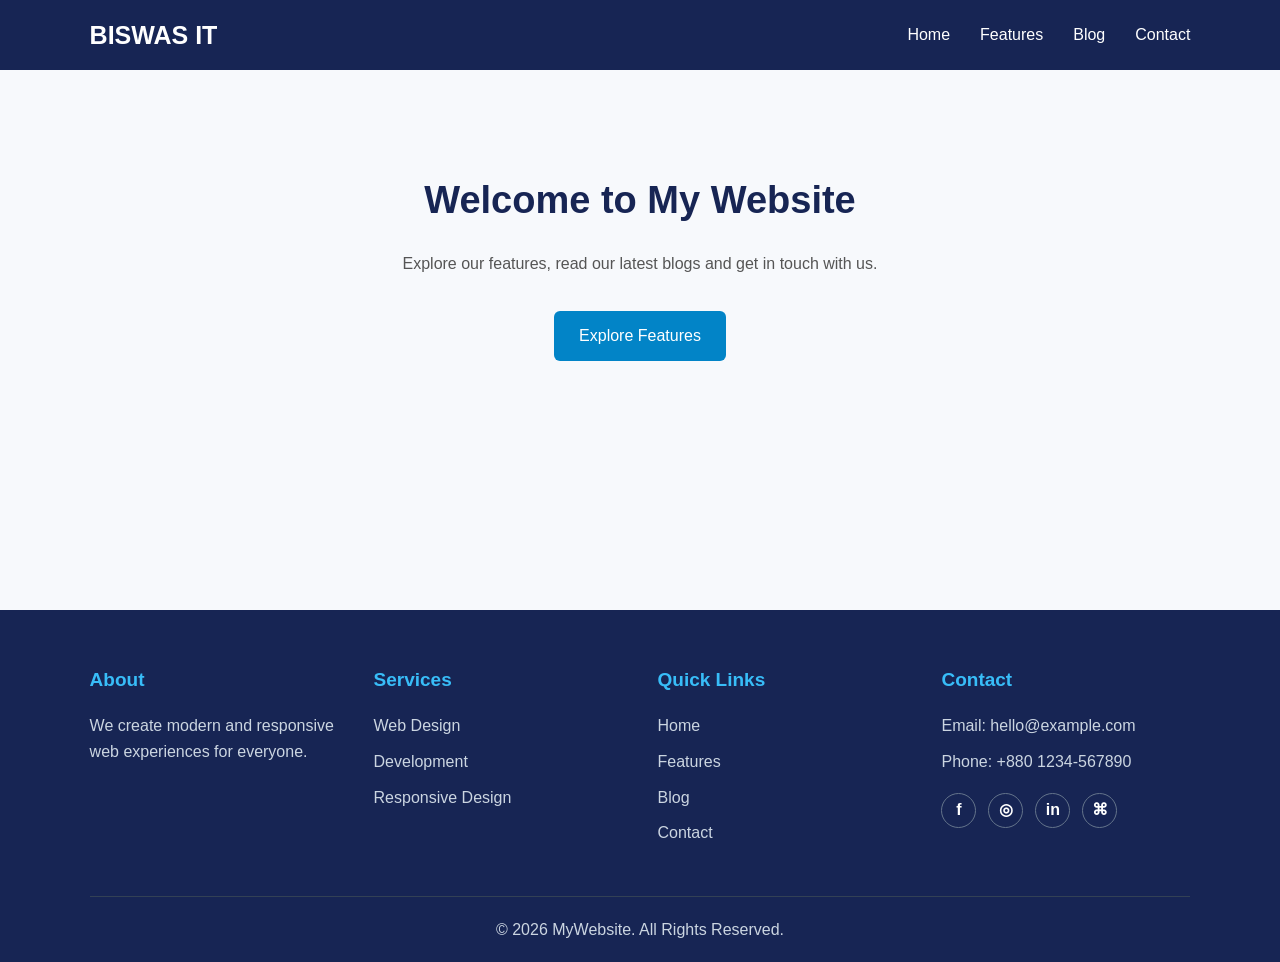
<file: index.html>
<!DOCTYPE html>
<html lang="en">
<head>
    <meta charset="UTF-8">
    <meta name="viewport" content="width=device-width, initial-scale=1.0">
    <title>Home | BISWAS IT</title>
    <link rel="stylesheet" href="style.css">
</head>
<body>

<header class="navbar">
    <a href="index.html" class="logo">BISWAS IT</a>

    <input type="checkbox" id="menu-toggle">
    <label for="menu-toggle" class="hamburger">
        <span></span>
        <span></span>
        <span></span>
    </label>

    <nav>
        <ul class="nav-links">
            <li><a href="index.html">Home</a></li>
            <li><a href="features.html">Features</a></li>
            <li><a href="blog.html">Blog</a></li>
            <li><a href="contact.html">Contact</a></li>
        </ul>
    </nav>
</header>

<main class="page-content">
    <section class="hero">
        <h1>Welcome to My Website</h1>
        <p>Explore our features, read our latest blogs and get in touch with us.</p>
        <a href="features.html" class="btn">Explore Features</a>
    </section>
</main>

<footer class="footer">
    <div class="footer-container">

        <div class="footer-column">
            <h3>About</h3>
            <p>We create modern and responsive web experiences for everyone.</p>
        </div>

        <div class="footer-column">
            <h3>Services</h3>
            <a href="features.html">Web Design</a>
            <a href="features.html">Development</a>
            <a href="features.html">Responsive Design</a>
        </div>

        <div class="footer-column">
            <h3>Quick Links</h3>
            <a href="index.html">Home</a>
            <a href="features.html">Features</a>
            <a href="blog.html">Blog</a>
            <a href="contact.html">Contact</a>
        </div>

        <div class="footer-column">
            <h3>Contact</h3>
            <p>Email: hello@example.com</p>
            <p>Phone: +880 1234-567890</p>

            <div class="social-links">
                <a href="https://facebook.com" aria-label="Facebook">f</a>
                <a href="https://instagram.com" aria-label="Instagram">◎</a>
                <a href="https://linkedin.com" aria-label="LinkedIn">in</a>
                <a href="https://github.com" aria-label="GitHub">⌘</a>
            </div>
        </div>

    </div>

    <div class="footer-bottom">
        <p>&copy; 2026 MyWebsite. All Rights Reserved.</p>
    </div>
</footer>

</body>
</html>
</file>
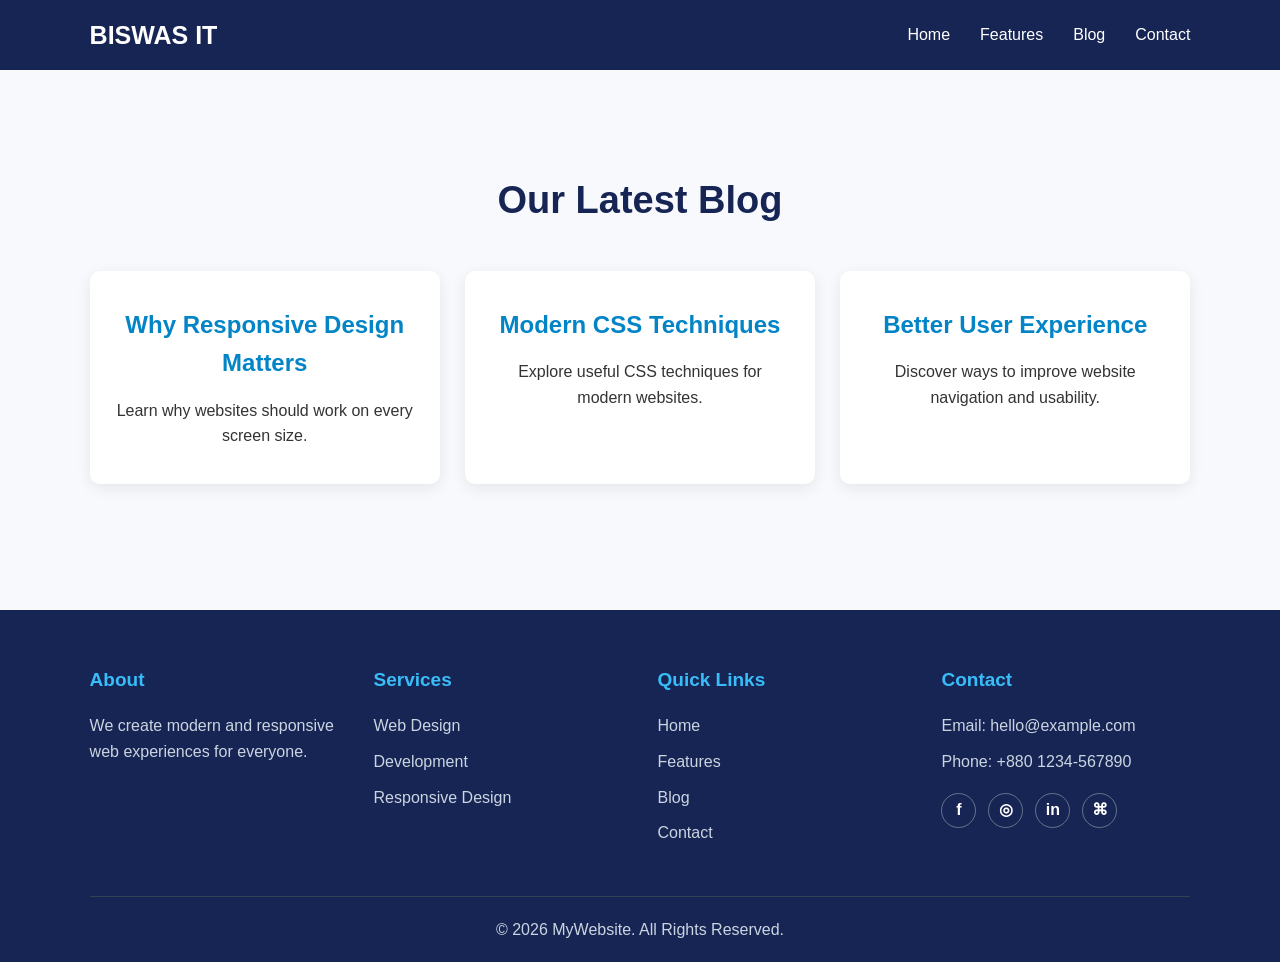
<file: blog.html>
<!DOCTYPE html>
<html lang="en">
<head>
    <meta charset="UTF-8">
    <meta name="viewport" content="width=device-width, initial-scale=1.0">
    <title>Home | BISWAS IT </title>
    <link rel="stylesheet" href="style.css">
</head>
<body>

<header class="navbar">
    <a href="index.html" class="logo">BISWAS IT</a>

    <input type="checkbox" id="menu-toggle">
    <label for="menu-toggle" class="hamburger">
        <span></span>
        <span></span>
        <span></span>
    </label>

    <nav>
        <ul class="nav-links">
            <li><a href="index.html">Home</a></li>
            <li><a href="features.html">Features</a></li>
            <li><a href="blog.html">Blog</a></li>
            <li><a href="contact.html">Contact</a></li>
        </ul>
    </nav>
</header>

<main class="page-content">
    <section class="content-section">
        <h1>Our Latest Blog</h1>
        <div class="feature-grid">
            <div class="feature-card">
                <h2>Why Responsive Design Matters</h2>
                <p>Learn why websites should work on every screen size.</p>
            </div>
            <div class="feature-card">
                <h2>Modern CSS Techniques</h2>
                <p>Explore useful CSS techniques for modern websites.</p>
            </div>
            <div class="feature-card">
                <h2>Better User Experience</h2>
                <p>Discover ways to improve website navigation and usability.</p>
            </div>
        </div>
    </section>
</main>

<footer class="footer">
    <div class="footer-container">

        <div class="footer-column">
            <h3>About</h3>
            <p>We create modern and responsive web experiences for everyone.</p>
        </div>

        <div class="footer-column">
            <h3>Services</h3>
            <a href="features.html">Web Design</a>
            <a href="features.html">Development</a>
            <a href="features.html">Responsive Design</a>
        </div>

        <div class="footer-column">
            <h3>Quick Links</h3>
            <a href="index.html">Home</a>
            <a href="features.html">Features</a>
            <a href="blog.html">Blog</a>
            <a href="contact.html">Contact</a>
        </div>

        <div class="footer-column">
            <h3>Contact</h3>
            <p>Email: hello@example.com</p>
            <p>Phone: +880 1234-567890</p>

            <div class="social-links">
                <a href="https://facebook.com" aria-label="Facebook">f</a>
                <a href="https://instagram.com" aria-label="Instagram">◎</a>
                <a href="https://linkedin.com" aria-label="LinkedIn">in</a>
                <a href="https://github.com" aria-label="GitHub">⌘</a>
            </div>
        </div>

    </div>

    <div class="footer-bottom">
        <p>&copy; 2026 MyWebsite. All Rights Reserved.</p>
    </div>
</footer>

</body>
</html>
</file>
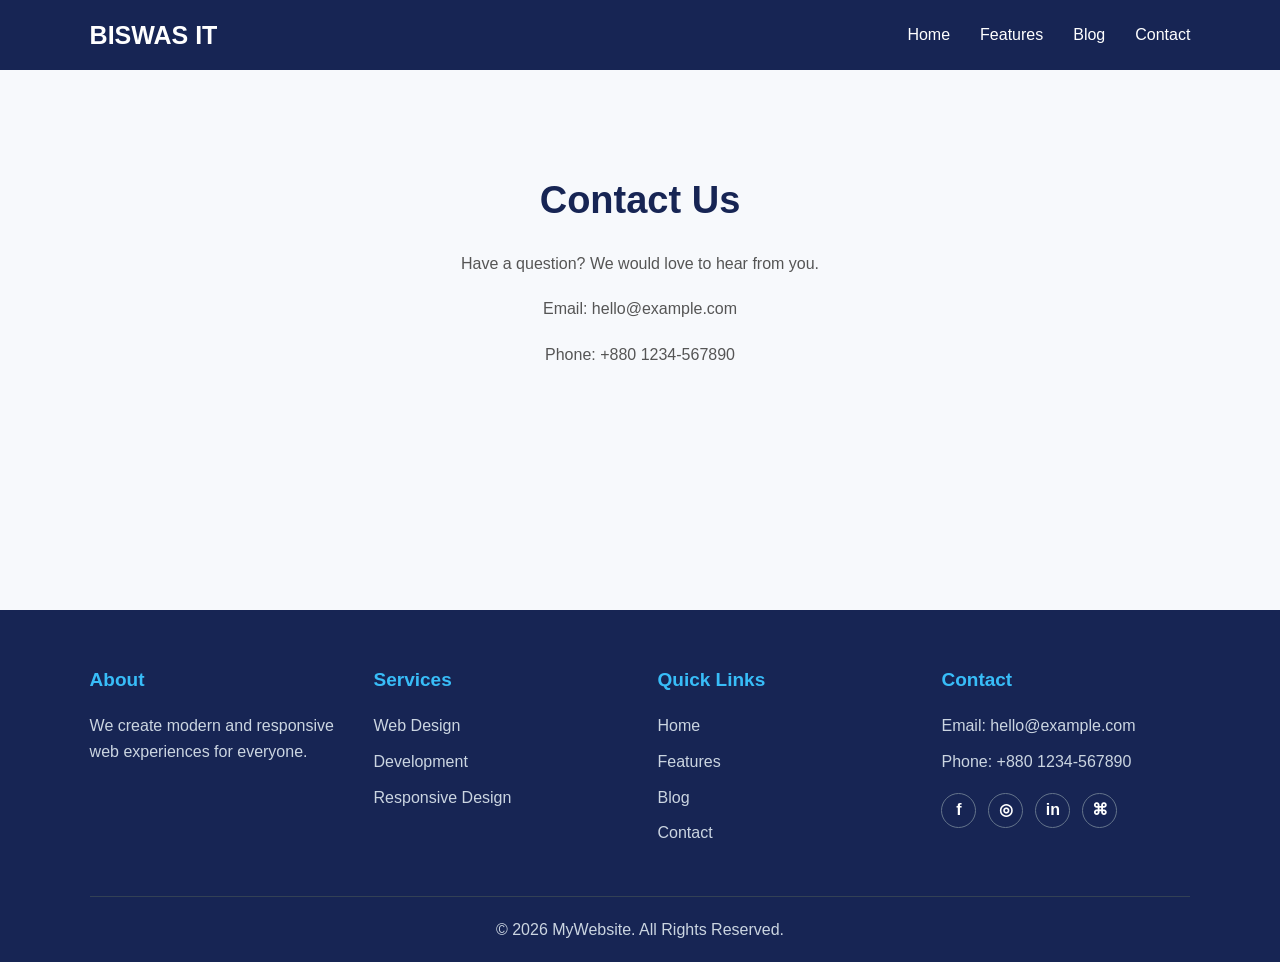
<file: contact.html>
<!DOCTYPE html>
<html lang="en">
<head>
    <meta charset="UTF-8">
    <meta name="viewport" content="width=device-width, initial-scale=1.0">
    <title>Home | BISWAS IT</title>
    <link rel="stylesheet" href="style.css">
</head>
<body>

<header class="navbar">
    <a href="index.html" class="logo">BISWAS IT</a>

    <input type="checkbox" id="menu-toggle">
    <label for="menu-toggle" class="hamburger">
        <span></span>
        <span></span>
        <span></span>
    </label>

    <nav>
        <ul class="nav-links">
            <li><a href="index.html">Home</a></li>
            <li><a href="features.html">Features</a></li>
            <li><a href="blog.html">Blog</a></li>
            <li><a href="contact.html">Contact</a></li>
        </ul>
    </nav>
</header>

<main class="page-content">
    <section class="content-section">
        <h1>Contact Us</h1>
        <p>Have a question? We would love to hear from you.</p>
        <p>Email: hello@example.com</p>
        <p>Phone: +880 1234-567890</p>
    </section>
</main>

<footer class="footer">
    <div class="footer-container">

        <div class="footer-column">
            <h3>About</h3>
            <p>We create modern and responsive web experiences for everyone.</p>
        </div>

        <div class="footer-column">
            <h3>Services</h3>
            <a href="features.html">Web Design</a>
            <a href="features.html">Development</a>
            <a href="features.html">Responsive Design</a>
        </div>

        <div class="footer-column">
            <h3>Quick Links</h3>
            <a href="index.html">Home</a>
            <a href="features.html">Features</a>
            <a href="blog.html">Blog</a>
            <a href="contact.html">Contact</a>
        </div>

        <div class="footer-column">
            <h3>Contact</h3>
            <p>Email: hello@example.com</p>
            <p>Phone: +880 1234-567890</p>

            <div class="social-links">
                <a href="https://facebook.com" aria-label="Facebook">f</a>
                <a href="https://instagram.com" aria-label="Instagram">◎</a>
                <a href="https://linkedin.com" aria-label="LinkedIn">in</a>
                <a href="https://github.com" aria-label="GitHub">⌘</a>
            </div>
        </div>

    </div>

    <div class="footer-bottom">
        <p>&copy; 2026 MyWebsite. All Rights Reserved.</p>
    </div>
</footer>

</body>
</html>
</file>
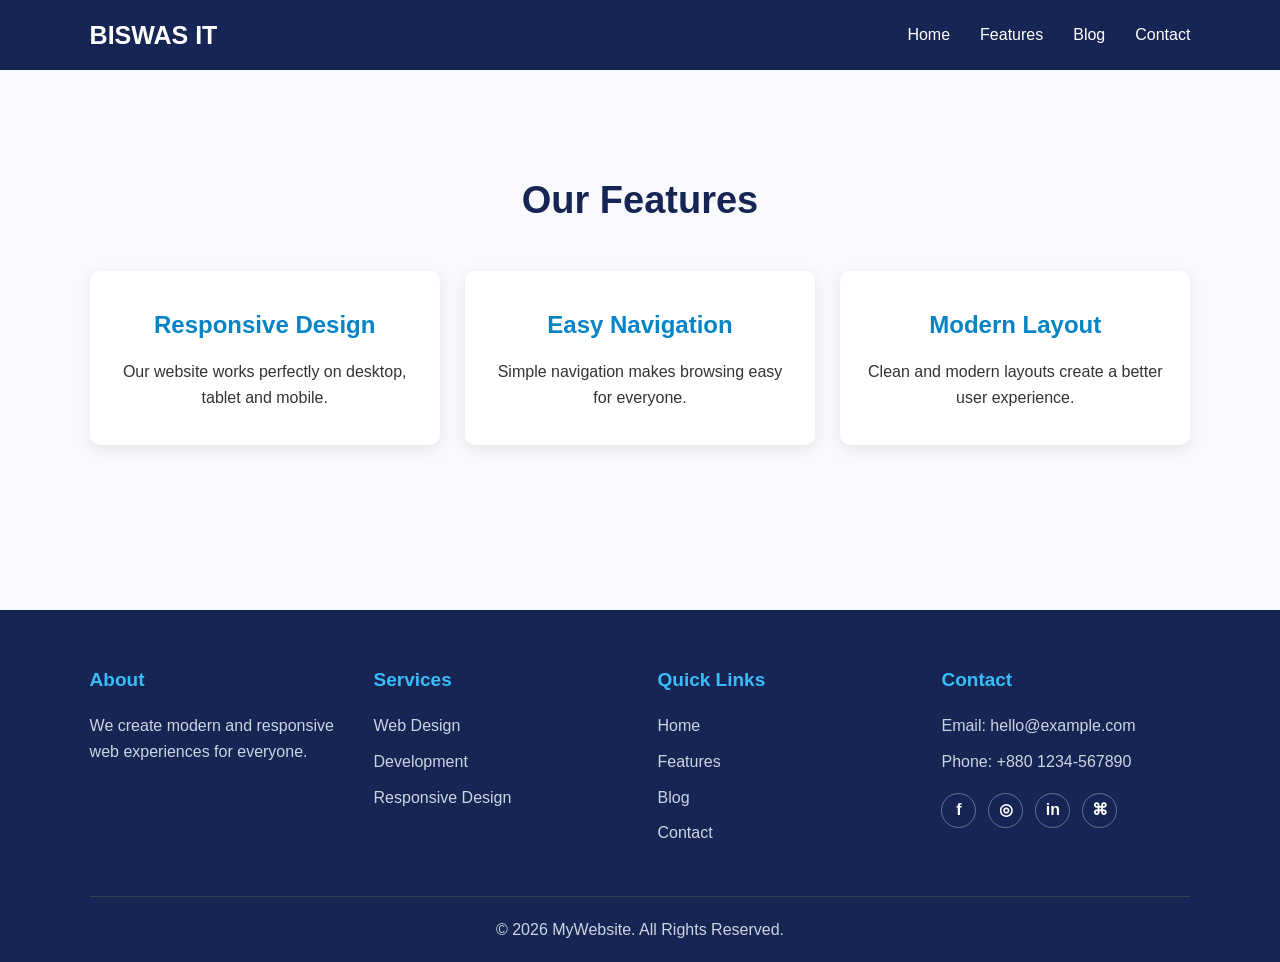
<file: features.html>
<!DOCTYPE html>
<html lang="en">
<head>
    <meta charset="UTF-8">
    <meta name="viewport" content="width=device-width, initial-scale=1.0">
    <title>Home | BISWAS IT</title>
    <link rel="stylesheet" href="style.css">
</head>
<body>

<header class="navbar">
    <a href="index.html" class="logo">BISWAS IT</a>

    <input type="checkbox" id="menu-toggle">
    <label for="menu-toggle" class="hamburger">
        <span></span>
        <span></span>
        <span></span>
    </label>

    <nav>
        <ul class="nav-links">
            <li><a href="index.html">Home</a></li>
            <li><a href="features.html">Features</a></li>
            <li><a href="blog.html">Blog</a></li>
            <li><a href="contact.html">Contact</a></li>
        </ul>
    </nav>
</header>

<main class="page-content">
    <section class="content-section">
        <h1>Our Features</h1>
        <div class="feature-grid">
            <div class="feature-card">
                <h2>Responsive Design</h2>
                <p>Our website works perfectly on desktop, tablet and mobile.</p>
            </div>
            <div class="feature-card">
                <h2>Easy Navigation</h2>
                <p>Simple navigation makes browsing easy for everyone.</p>
            </div>
            <div class="feature-card">
                <h2>Modern Layout</h2>
                <p>Clean and modern layouts create a better user experience.</p>
            </div>
        </div>
    </section>
</main>

<footer class="footer">
    <div class="footer-container">

        <div class="footer-column">
            <h3>About</h3>
            <p>We create modern and responsive web experiences for everyone.</p>
        </div>

        <div class="footer-column">
            <h3>Services</h3>
            <a href="features.html">Web Design</a>
            <a href="features.html">Development</a>
            <a href="features.html">Responsive Design</a>
        </div>

        <div class="footer-column">
            <h3>Quick Links</h3>
            <a href="index.html">Home</a>
            <a href="features.html">Features</a>
            <a href="blog.html">Blog</a>
            <a href="contact.html">Contact</a>
        </div>

        <div class="footer-column">
            <h3>Contact</h3>
            <p>Email: hello@example.com</p>
            <p>Phone: +880 1234-567890</p>

            <div class="social-links">
                <a href="https://facebook.com" aria-label="Facebook">f</a>
                <a href="https://instagram.com" aria-label="Instagram">◎</a>
                <a href="https://linkedin.com" aria-label="LinkedIn">in</a>
                <a href="https://github.com" aria-label="GitHub">⌘</a>
            </div>
        </div>

    </div>

    <div class="footer-bottom">
        <p>&copy; 2026 MyWebsite. All Rights Reserved.</p>
    </div>
</footer>

</body>
</html>
</file>
<file: style.css>
/* General Reset */
* {
    margin: 0;
    padding: 0;
    box-sizing: border-box;
}

body {
    font-family: Arial, sans-serif;
    background: #f7f9fc;
    color: #333;
    line-height: 1.6;
}

/* Sticky Navbar */
.navbar {
    background: #172554;
    color: white;
    padding: 15px 7%;
    display: flex;
    align-items: center;
    justify-content: space-between;
    position: sticky;
    top: 0;
    z-index: 1000;
}

.logo {
    color: white;
    text-decoration: none;
    font-size: 25px;
    font-weight: bold;
}

.nav-links {
    display: flex;
    list-style: none;
    gap: 30px;
}

.nav-links a {
    text-decoration: none;
    color: white;
    font-size: 16px;
    transition: color 0.3s ease;
}

.nav-links a:hover {
    color: #38bdf8;
}

/* Hide Checkbox */
#menu-toggle {
    display: none;
}

/* Hamburger Icon */
.hamburger {
    display: none;
    cursor: pointer;
    flex-direction: column;
    gap: 6px;
}

.hamburger span {
    width: 28px;
    height: 3px;
    background: white;
    border-radius: 5px;
    transition: all 0.3s ease;
}

/* Main Content */
.page-content {
    min-height: 60vh;
}

.hero,
.content-section {
    text-align: center;
    padding: 100px 7%;
}

.hero h1,
.content-section h1 {
    font-size: 38px;
    color: #172554;
    margin-bottom: 20px;
}

.hero p,
.content-section > p {
    margin-bottom: 20px;
    color: #555;
}

.btn {
    display: inline-block;
    background: #0284c7;
    color: white;
    padding: 12px 25px;
    border-radius: 6px;
    text-decoration: none;
    margin-top: 15px;
    transition: background 0.3s ease;
}

.btn:hover {
    background: #0369a1;
}

/* Feature Cards */
.feature-grid {
    display: grid;
    grid-template-columns: repeat(3, 1fr);
    gap: 25px;
    margin-top: 40px;
}

.feature-card {
    background: white;
    padding: 35px 25px;
    border-radius: 10px;
    box-shadow: 0 4px 15px rgba(0,0,0,0.08);
    transition: transform 0.3s ease;
}

.feature-card:hover {
    transform: translateY(-7px);
}

.feature-card h2 {
    color: #0284c7;
    margin-bottom: 15px;
}

/* Footer */
.footer {
    background: #172554;
    color: white;
    padding: 55px 7% 0;
}

.footer-container {
    display: grid;
    grid-template-columns: repeat(4, 1fr);
    gap: 35px;
    padding-bottom: 40px;
}

.footer-column h3 {
    font-size: 19px;
    margin-bottom: 18px;
    color: #38bdf8;
}

.footer-column p {
    color: #cbd5e1;
    margin-bottom: 10px;
}

.footer-column a {
    display: block;
    color: #cbd5e1;
    text-decoration: none;
    margin-bottom: 10px;
    transition: color 0.3s ease;
}

.footer-column a:hover {
    color: #38bdf8;
}

/* Social Icons */
.social-links {
    display: flex;
    gap: 12px;
    margin-top: 18px;
}

.footer-column .social-links a {
    width: 35px;
    height: 35px;
    border: 1px solid #64748b;
    border-radius: 50%;
    display: flex;
    align-items: center;
    justify-content: center;
    color: white;
    font-weight: bold;
    margin: 0;
    transition: all 0.3s ease;
}

.footer-column .social-links a:hover {
    background: #0284c7;
    border-color: #0284c7;
    color: white;
}

/* Footer Bottom */
.footer-bottom {
    text-align: center;
    padding: 20px 0;
    border-top: 1px solid #334155;
    color: #cbd5e1;
}

/* Mobile Responsive */
@media (max-width: 768px) {

    .navbar {
        flex-wrap: wrap;
    }

    .hamburger {
        display: flex;
    }

    .navbar nav {
        width: 100%;
    }

    .nav-links {
        flex-direction: column;
        gap: 0;
        max-height: 0;
        overflow: hidden;
        opacity: 0;
        transition: max-height 0.4s ease, opacity 0.3s ease;
    }

    .nav-links li {
        border-top: 1px solid #334155;
    }

    .nav-links a {
        display: block;
        padding: 12px 5px;
    }

    /* Checkbox opens menu */
    #menu-toggle:checked ~ nav .nav-links {
        max-height: 300px;
        opacity: 1;
    }

    /* Hamburger transforms into X */
    #menu-toggle:checked + .hamburger span:nth-child(1) {
        transform: translateY(9px) rotate(45deg);
    }

    #menu-toggle:checked + .hamburger span:nth-child(2) {
        opacity: 0;
    }

    #menu-toggle:checked + .hamburger span:nth-child(3) {
        transform: translateY(-9px) rotate(-45deg);
    }

    /* Footer becomes one column */
    .footer-container {
        grid-template-columns: 1fr;
        gap: 30px;
    }

    /* Feature cards become one column */
    .feature-grid {
        grid-template-columns: 1fr;
    }

    .hero,
    .content-section {
        padding: 65px 7%;
    }

    .hero h1,
    .content-section h1 {
        font-size: 29px;
    }
}
</file>
